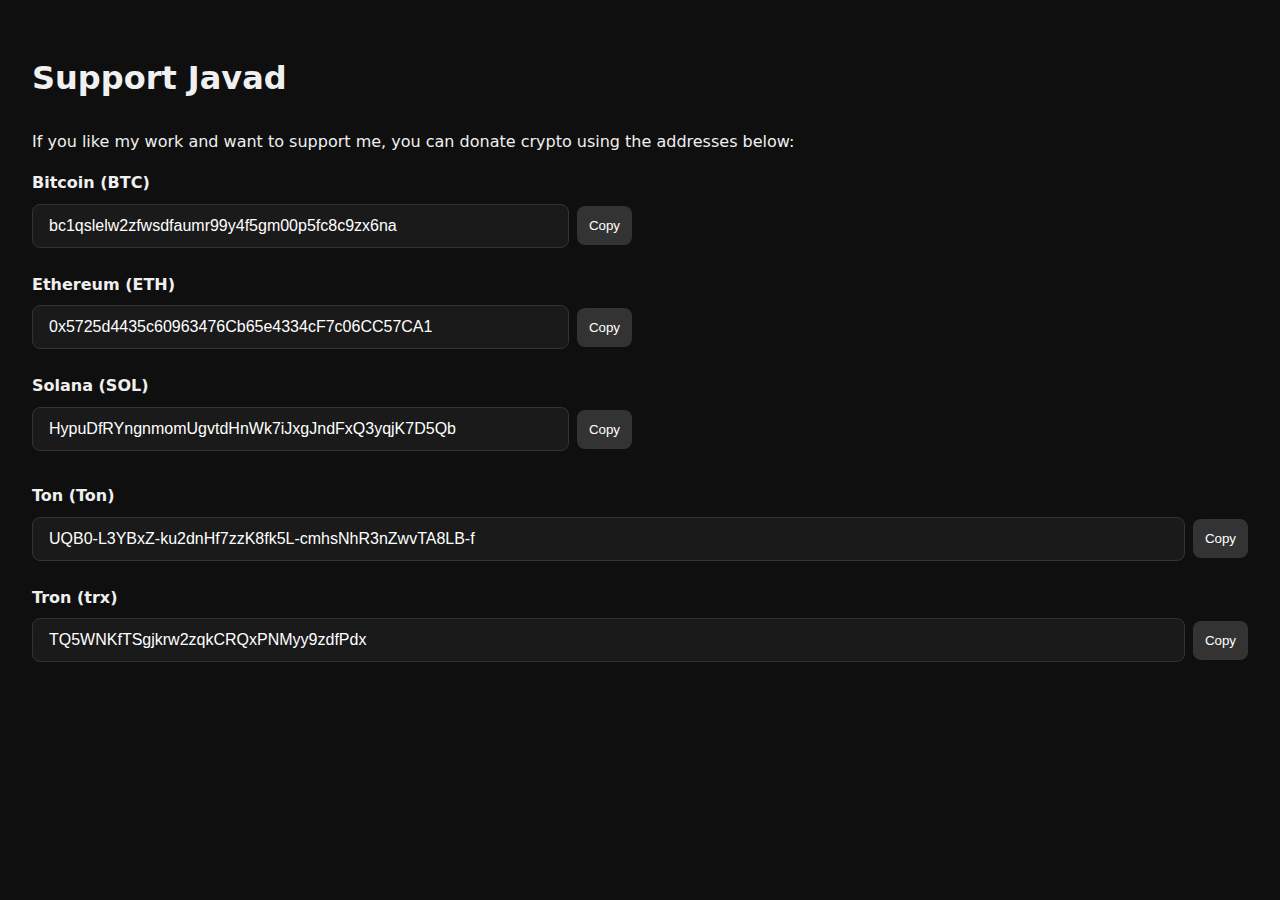
<file: support.html>
<!DOCTYPE html>
<html lang="en">
<head>
  <meta charset="UTF-8" />
  <meta name="viewport" content="width=device-width, initial-scale=1.0"/>
  <title>Support | Javad.dev</title>
  <style>
    body {
      font-family: system-ui, sans-serif;
      background: #0f0f0f;
      color: #f0f0f0;
      margin: 0;
      padding: 2rem;
      line-height: 1.6;
    }

    h1 {
      font-size: 2rem;
      margin-bottom: 1.5rem;
    }

    .donation-section {
      max-width: 600px;
      margin-bottom: 2rem;
    }

    label {
      display: block;
      font-weight: bold;
      margin-bottom: 0.5rem;
    }

    .copy-group {
      display: flex;
      align-items: center;
      margin-bottom: 1.5rem;
    }

    input {
      flex: 1;
      padding: 0.75rem 1rem;
      background: #1a1a1a;
      color: #fff;
      border: 1px solid #333;
      border-radius: 8px;
      font-size: 1rem;
    }

    .copy-btn {
      margin-left: 0.5rem;
      padding: 0.75rem;
      background: #333;
      border: none;
      color: #fff;
      cursor: pointer;
      border-radius: 8px;
      transition: background 0.2s ease;
    }

    .copy-btn:hover {
      background: #555;
    }

    .copied {
      color: #0f0;
      font-size: 0.875rem;
      margin-left: 0.75rem;
    }
  </style>
</head>
<body>

  <h1>Support Javad</h1>
  <p>If you like my work and want to support me, you can donate crypto using the addresses below:</p>

  <div class="donation-section">
    <label for="btc">Bitcoin (BTC)</label>
    <div class="copy-group">
      <input id="btc" type="text" readonly value="bc1qslelw2zfwsdfaumr99y4f5gm00p5fc8c9zx6na" />
      <button class="copy-btn" onclick="copyToClipboard('btc', this)">Copy</button>
    </div>

    <label for="eth">Ethereum (ETH)</label>
    <div class="copy-group">
      <input id="eth" type="text" readonly value="0x5725d4435c60963476Cb65e4334cF7c06CC57CA1" />
      <button class="copy-btn" onclick="copyToClipboard('eth', this)">Copy</button>
    </div>

    <label for="sol">Solana (SOL)</label>
    <div class="copy-group">
      <input id="sol" type="text" readonly value="HypuDfRYngnmomUgvtdHnWk7iJxgJndFxQ3yqjK7D5Qb" />
      <button class="copy-btn" onclick="copyToClipboard('sol', this)">Copy</button>
    </div>
  </div>
  
      <label for="ton">Ton (Ton)</label>
    <div class="copy-group">
      <input id="ton" type="text" readonly value="UQB0-L3YBxZ-ku2dnHf7zzK8fk5L-cmhsNhR3nZwvTA8LB-f" />
      <button class="copy-btn" onclick="copyToClipboard('ton', this)">Copy</button>
    </div>
  </div>
  
  
      <label for="tron">Tron (trx)</label>
    <div class="copy-group">
      <input id="tron" type="text" readonly value="TQ5WNKfTSgjkrw2zqkCRQxPNMyy9zdfPdx" />
      <button class="copy-btn" onclick="copyToClipboard('tron', this)">Copy</button>
    </div>
  </div>

  <script>
    function copyToClipboard(id, btn) {
      const input = document.getElementById(id);
      input.select();
      input.setSelectionRange(0, 99999); // Mobile support
      navigator.clipboard.writeText(input.value).then(() => {
        btn.textContent = 'Copied!';
        setTimeout(() => btn.textContent = 'Copy', 1500);
      });
    }
  </script>

</body>
</html>
</file>
